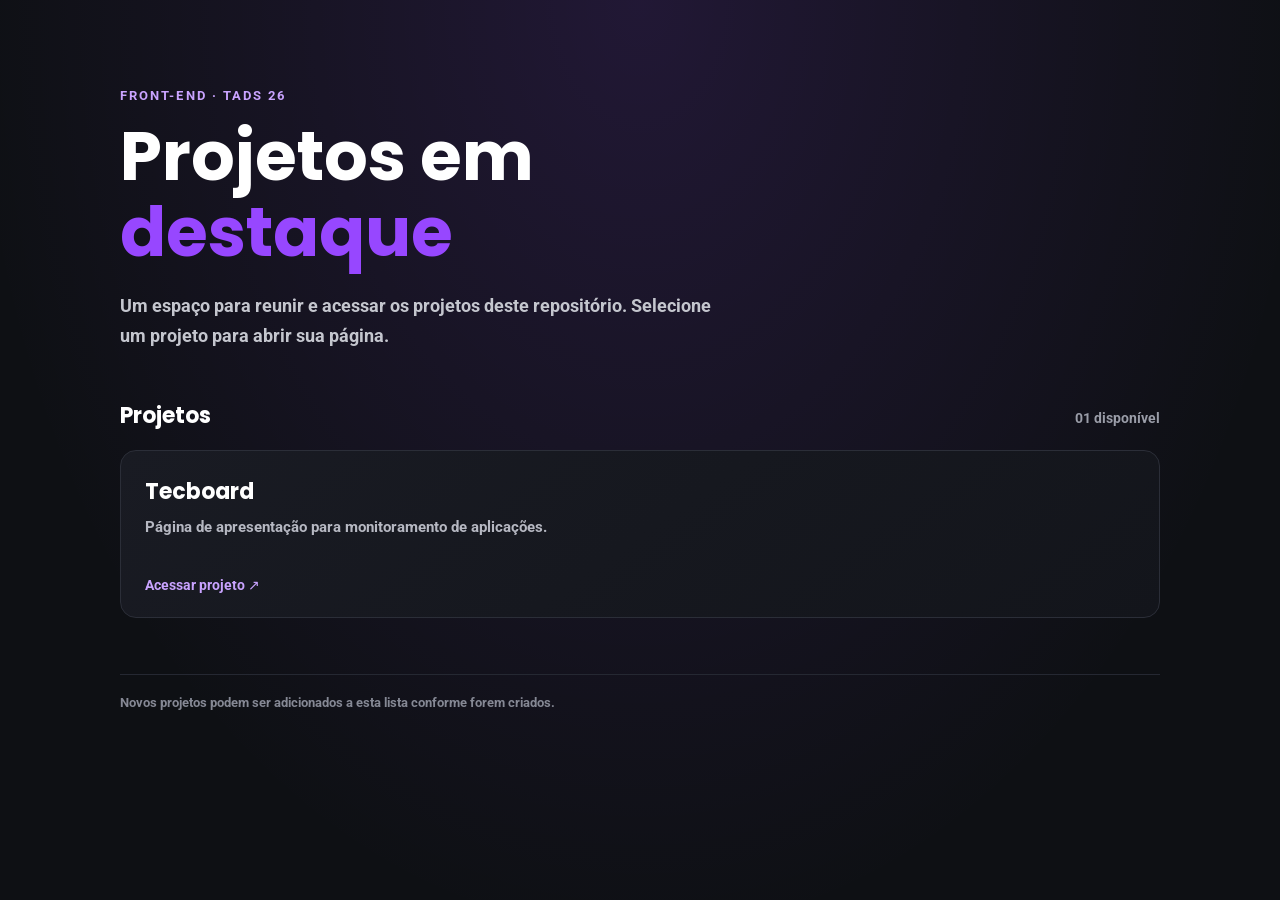
<file: index.html>
<!DOCTYPE html>
<html lang="pt-BR">
<head>
    <meta charset="UTF-8">
    <meta name="viewport" content="width=device-width, initial-scale=1.0">
    <meta name="theme-color" content="#0e1014">
    <meta name="description" content="Acesse os projetos desenvolvidos neste repositório.">
    <title>Projetos | Front-end TADS</title>
    <style>
        @font-face {
            font-family: "Poppins";
            src: url("fonts/Poppins-Bold.ttf") format("truetype");
            font-weight: 700;
            font-style: normal;
            font-display: swap;
        }

        @font-face {
            font-family: "Roboto";
            src: url("fonts/Roboto-Bold.ttf") format("truetype");
            font-weight: 700;
            font-style: normal;
            font-display: swap;
        }

        :root {
            color-scheme: dark;
            font-family: "Roboto", Arial, sans-serif;
            background: #0e1014;
            color: #fff;
            font-synthesis: none;
            text-rendering: optimizeLegibility;
            -webkit-font-smoothing: antialiased;
            -moz-osx-font-smoothing: grayscale;
        }

        * {
            box-sizing: border-box;
        }

        body {
            min-width: 320px;
            min-height: 100vh;
            margin: 0;
            background:
                radial-gradient(ellipse at 50% 0, rgb(151 71 255 / 14%), transparent 42rem),
                #0e1014;
        }

        main {
            width: min(100% - 40px, 1040px);
            margin: 0 auto;
            padding: 88px 0 64px;
        }

        .eyebrow {
            margin: 0 0 16px;
            color: #c9a3ff;
            font-size: 13px;
            font-weight: 700;
            letter-spacing: 0.16em;
            text-transform: uppercase;
        }

        h1 {
            max-width: 720px;
            margin: 0;
            font-family: "Poppins", Arial, sans-serif;
            font-size: clamp(40px, 8vw, 68px);
            line-height: 1.12;
        }

        h1 span {
            color: #9747ff;
        }

        .intro {
            max-width: 620px;
            margin: 20px 0 48px;
            color: #c4c6ce;
            font-size: 18px;
            line-height: 1.65;
        }

        .section-heading {
            display: flex;
            align-items: baseline;
            justify-content: space-between;
            gap: 16px;
            margin-bottom: 18px;
        }

        h2 {
            margin: 0;
            font-family: "Poppins", Arial, sans-serif;
            font-size: 22px;
        }

        .count {
            color: #9a9da8;
            font-size: 14px;
        }

        .project-list {
            display: grid;
            grid-template-columns: repeat(auto-fit, minmax(min(100%, 280px), 1fr));
            gap: 16px;
        }

        .project-card {
            display: flex;
            min-height: 168px;
            flex-direction: column;
            justify-content: space-between;
            padding: 24px;
            border: 1px solid #2b2e38;
            border-radius: 16px;
            background: linear-gradient(145deg, #191b23, #13151b);
            color: inherit;
            text-decoration: none;
            transition: border-color 160ms ease, transform 160ms ease, background 160ms ease;
        }

        .project-card:hover {
            transform: translateY(-3px);
            border-color: #9747ff;
            background: linear-gradient(145deg, #211a2d, #17151e);
        }

        .project-card:focus-visible {
            outline: 3px solid #c9a3ff;
            outline-offset: 4px;
        }

        .project-card h3 {
            margin: 0 0 8px;
            font-family: "Poppins", Arial, sans-serif;
            font-size: 22px;
        }

        .project-card p {
            margin: 0;
            color: #b6b8c2;
            font-size: 15px;
            line-height: 1.5;
        }

        .project-link {
            margin-top: 24px;
            color: #c9a3ff;
            font-size: 14px;
            font-weight: 700;
        }

        footer {
            margin-top: 56px;
            padding-top: 20px;
            border-top: 1px solid #252832;
            color: #858894;
            font-size: 13px;
        }

        @media (max-width: 600px) {
            main {
                width: min(100% - 32px, 1040px);
                padding-top: 56px;
            }

            .intro {
                margin-bottom: 36px;
                font-size: 16px;
            }
        }
    </style>
</head>
<body>
    <main>
        <header>
            <p class="eyebrow">Front-end · TADS 26</p>
            <h1>Projetos em <span>destaque</span></h1>
            <p class="intro">Um espaço para reunir e acessar os projetos deste repositório. Selecione um projeto para abrir sua página.</p>
        </header>

        <section aria-labelledby="projects-title">
            <div class="section-heading">
                <h2 id="projects-title">Projetos</h2>
                <span class="count">01 disponível</span>
            </div>

            <nav class="project-list" aria-label="Lista de projetos">
                <a class="project-card" href="tecboard/index.html">
                    <div>
                        <h3>Tecboard</h3>
                        <p>Página de apresentação para monitoramento de aplicações.</p>
                    </div>
                    <span class="project-link">Acessar projeto <span aria-hidden="true">↗</span></span>
                </a>
                <!-- Para incluir projetos futuros, adicione outro cartão com o caminho da pasta, por exemplo: href="nome-do-projeto/index.html". -->
            </nav>
        </section>

        <footer>Novos projetos podem ser adicionados a esta lista conforme forem criados.</footer>
    </main>
</body>
</html>
</file>
